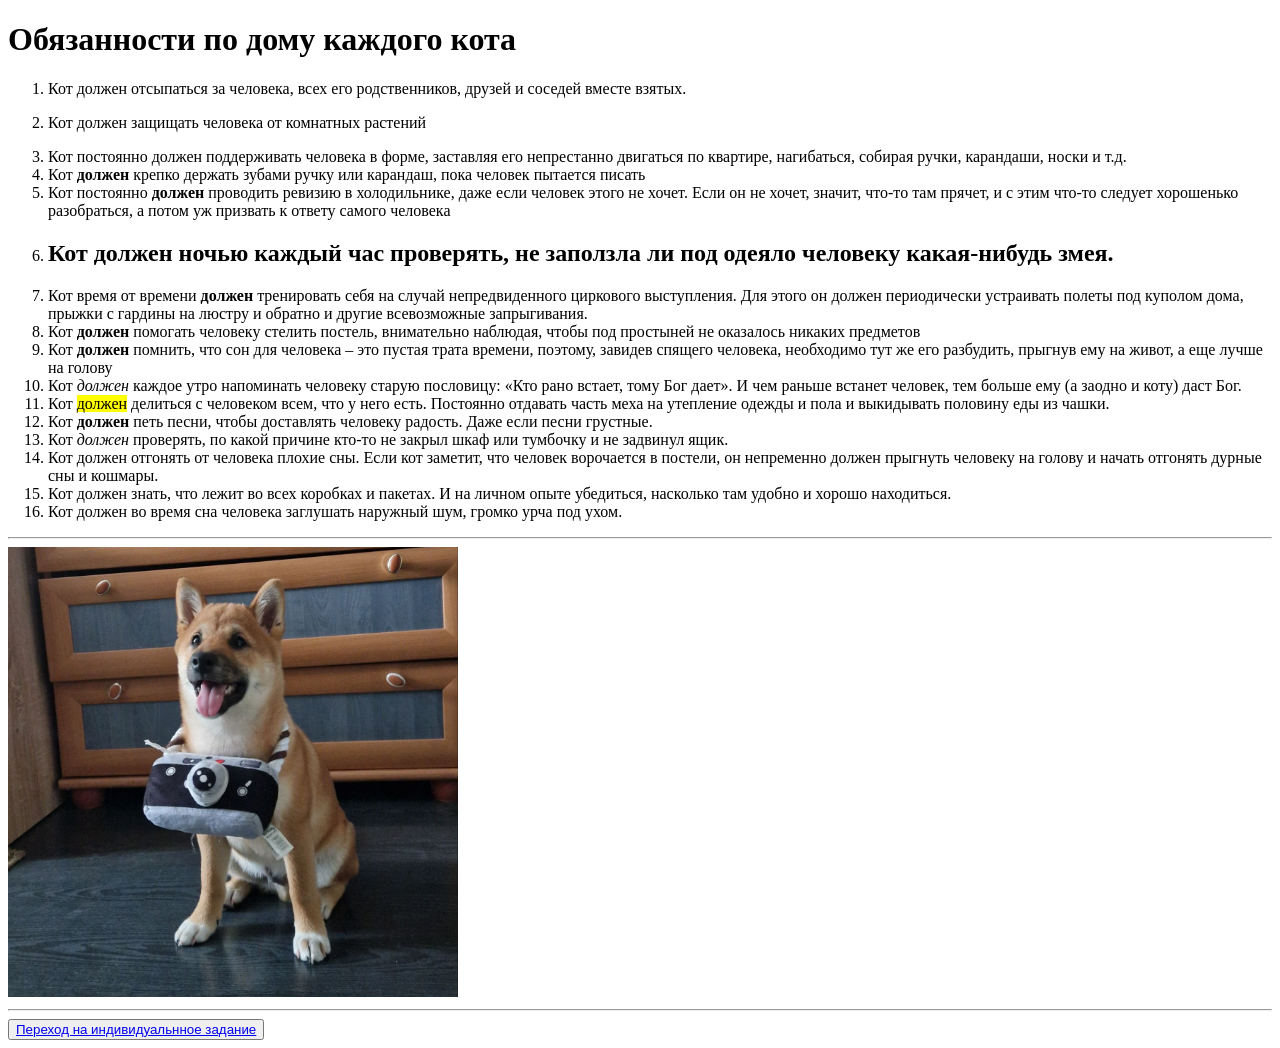
<file: index.html>
<!DOCTYPE html>
<html>
    <head>
        <title>Обязанности по дому</title>
    </head>
    <body>
        <div>
            <h1>Обязанности по дому каждого кота</h1>
        <ol>
            <li>Кот должен отсыпаться за человека, всех его родственников, друзей и соседей вместе взятых.</li>
            <li><p>Кот должен защищать человека от комнатных растений</p></li>
            <li>Кот постоянно должен поддерживать человека в форме, заставляя его непрестанно двигаться по квартире, нагибаться, собирая ручки, карандаши, носки и т.д.</li>
            <li>Кот <strong>должен</strong> крепко держать зубами ручку или карандаш, пока человек пытается писать</li>
            <li>Кот постоянно <strong>должен</strong> проводить ревизию в холодильнике, даже если человек этого не хочет. Если он не хочет, значит, что-то там прячет, и с этим что-то следует хорошенько разобраться, а потом уж призвать к ответу самого человека</li>
            <li><h2>Кот <strong>должен</strong> ночью каждый час проверять, не заползла ли под одеяло человеку какая-нибудь змея.</h2> </li>
            <li>Кот время от времени <strong>должен</strong> тренировать себя на случай непредвиденного циркового выступления. Для этого он должен периодически устраивать полеты под куполом дома, прыжки с гардины на люстру и обратно и другие всевозможные запрыгивания.</li>
            <li>Кот <strong>должен</strong> помогать человеку стелить постель, внимательно наблюдая, чтобы под простыней не оказалось никаких предметов</li>
            <li>Кот <strong>должен</strong> помнить, что сон для человека – это пустая трата времени, поэтому, завидев спящего человека, необходимо тут же его разбудить, прыгнув ему на живот, а еще лучше на голову</li>
            <li>Кот <em>должен</em> каждое утро напоминать человеку старую пословицу: «Кто рано встает, тому Бог дает». И чем раньше встанет человек, тем больше ему (а заодно и коту) даст Бог.</li>
            <li>Кот <mark>должен</mark> делиться с человеком всем, что у него есть. Постоянно отдавать часть меха на утепление одежды и пола и выкидывать половину еды из чашки.</li>
            <li>Кот <b>должен</b> петь песни, чтобы доставлять человеку радость. Даже если песни грустные.</li>
            <li>Кот <i>должен</i> проверять, по какой причине кто-то не закрыл шкаф или тумбочку и не задвинул ящик.</li>
            <li>Кот должен отгонять от человека плохие сны. Если кот заметит, что человек ворочается в постели, он непременно должен прыгнуть человеку на голову и начать отгонять дурные сны и кошмары.</li>
            <li>Кот должен знать, что лежит во всех коробках и пакетах. И на личном опыте убедиться, насколько там удобно и хорошо находиться.</li>
            <li>Кот должен во время сна человека заглушать наружный шум, громко урча под ухом. </li>
        </ol>
        </div>
        <hr>
        <image src = "pets.jpg" width = "450" height = "450" alt="Это моя собака, его зовут Рони или Ронита"></image>
        <hr>
        <button>
            <a href="ind.html">Переход на индивидуальнное задание</a>
        </button>
    </body>
</html>
</file>
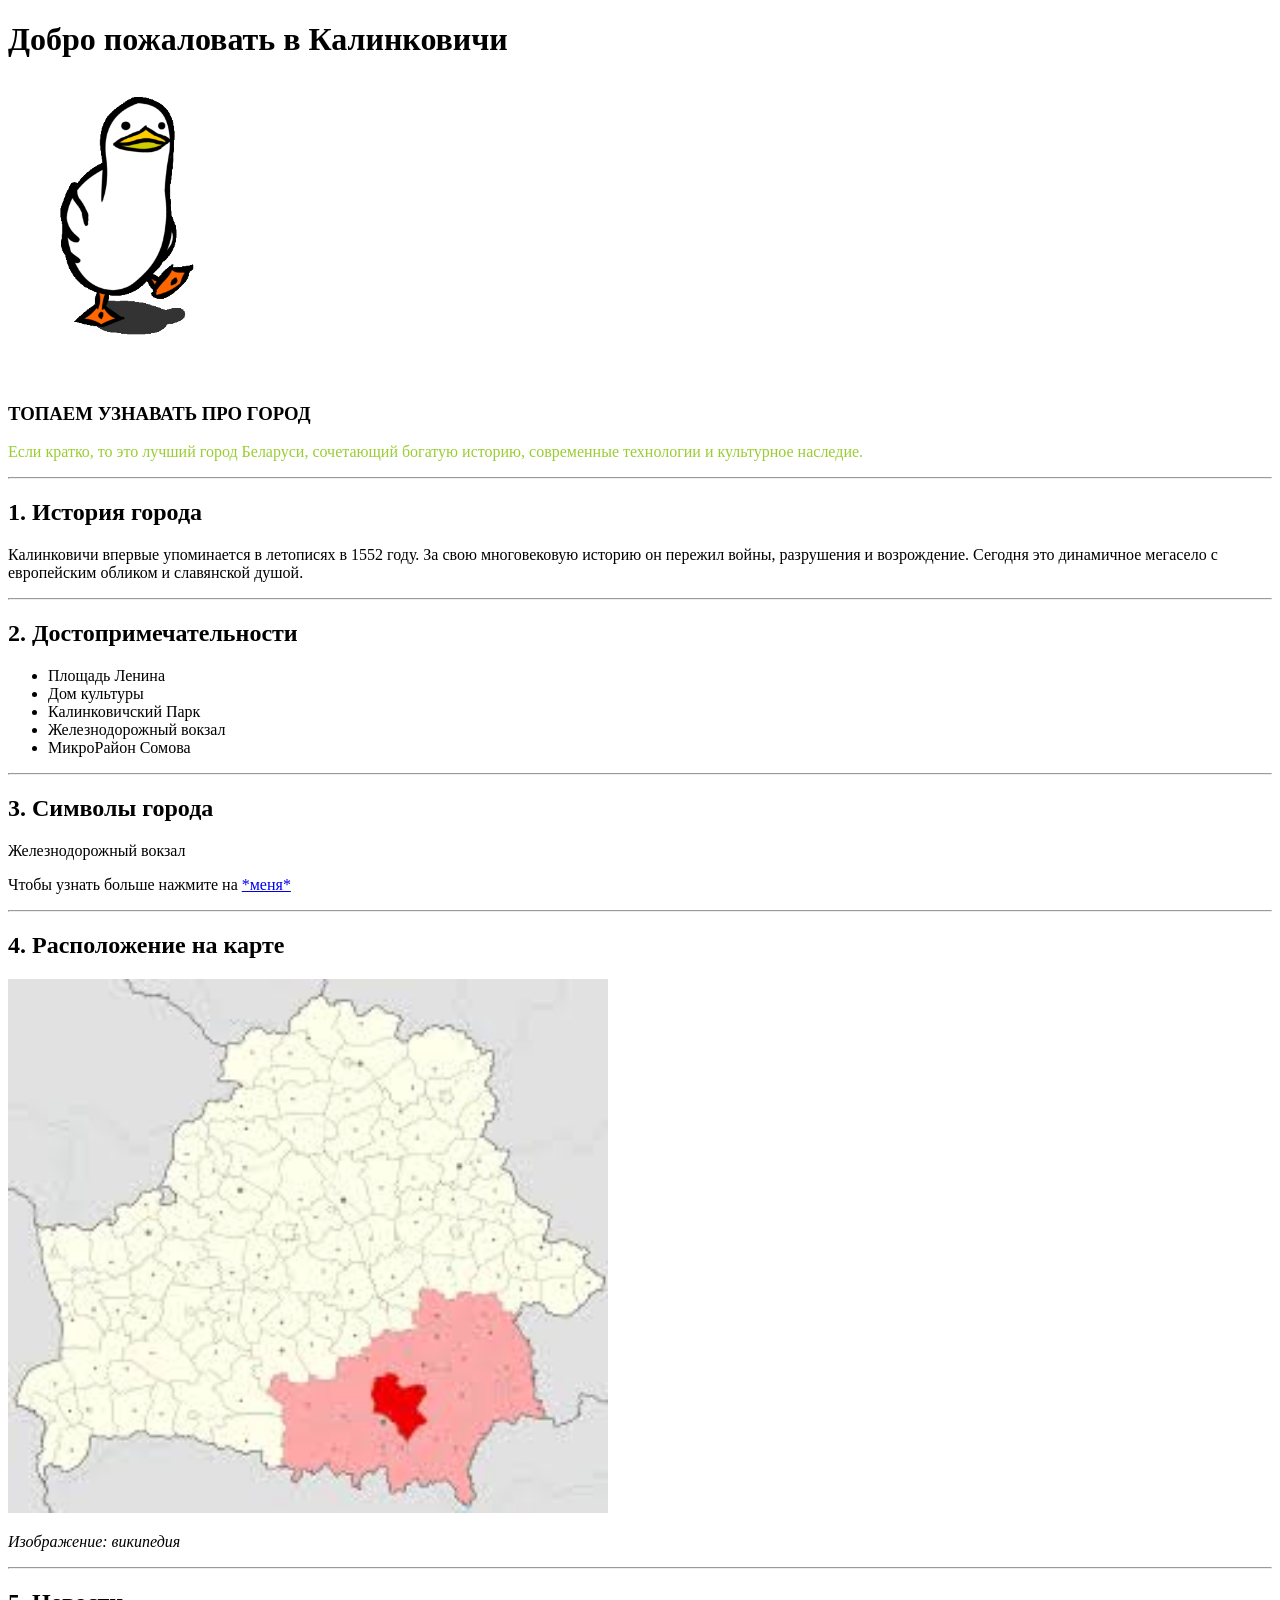
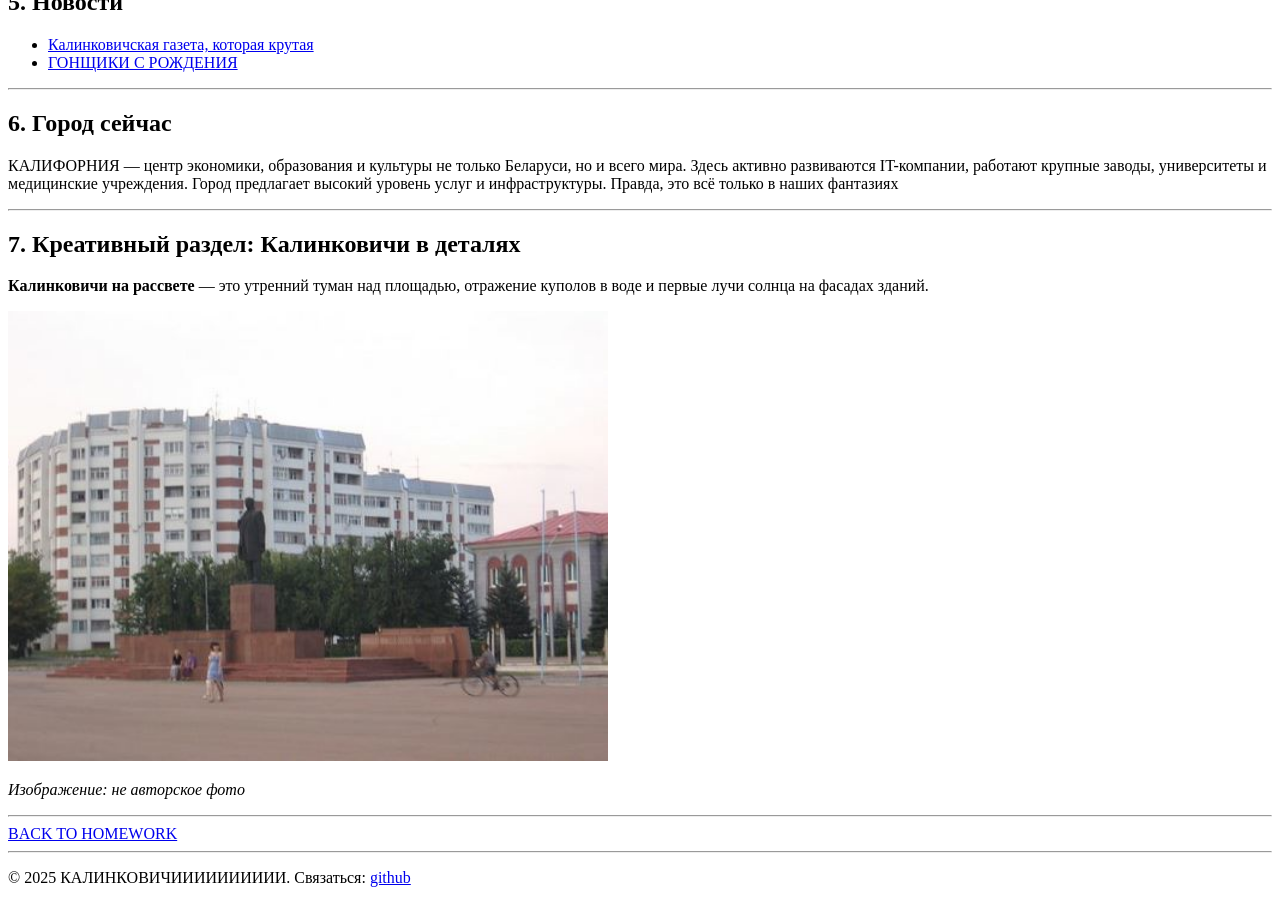
<file: ind.html>
<!DOCTYPE html>
<html lang="ru">
<head>
  <meta charset="UTF-8">
  <title>Калинковичи — Сердце МИРА</title>
  <link rel="stylesheet" href="style.css">
</head>
<body>
  <h1>Добро пожаловать в Калинковичи</h1>
  <p><img src = "utka.gif" height="300"></p>
  <h3>ТОПАЕМ УЗНАВАТЬ ПРО ГОРОД</h3>
  <p style="color: yellowgreen;">Если кратко, то это лучший город Беларуси, сочетающий богатую историю, современные технологии и культурное наследие.</p>
  
  <hr>

  <h2>1. История города</h2>
  <p>Калинковичи впервые упоминается в летописях в 1552 году. За свою многовековую историю он пережил войны, разрушения и возрождение. Сегодня это динамичное мегасело с европейским обликом и славянской душой.</p>

  <hr>

  <h2>2. Достопримечательности</h2>
  <ul>
    <li>Площадь Ленина</li>
    <li>Дом культуры</li>
    <li>Калинковичский Парк</li>
    <li>Железнодорожный вокзал</li>
    <li>МикроРайон Сомова</li>
  </ul>

  <hr>

  <h2>3. Символы города</h2>
  <p>Железнодорожный вокзал</p>
  <p>Чтобы узнать больше нажмите на <a href="https://history.rw.by/vokzaly/vokzal_stantsii_kalinkovichi">*меня*</a></p>

  <hr>

  <h2>4. Расположение на карте</h2>
  <img src="map.jfif" alt="Карта Калинкович" width="600">
  <p><em>Изображение: википедия</em></p>

  <hr>

  <h2>5. Новости</h2>
  <ul>
    <li><a href="https://knews.by" target="_blank">Калинковичская газета, которая крутая</a></li>
    <li><a href="https://av.by/news/v_kalinkovichah_otec_posadil_maloletnego_syna_za_rul_posledstvia" target="_blank">ГОНЩИКИ С РОЖДЕНИЯ</a></li>
  </ul>

  <hr>

  <h2>6. Город сейчас</h2>
  <p>КАЛИФОРНИЯ — центр экономики, образования и культуры не только Беларуси, но и всего мира. Здесь активно развиваются IT-компании, работают крупные заводы, университеты и медицинские учреждения. Город предлагает высокий уровень услуг и инфраструктуры. Правда, это всё только в наших фантазиях</p>

  <hr>

  <h2>7. Креативный раздел: Калинковичи в деталях</h2>
  <p><strong>Калинковичи на рассвете</strong> — это утренний туман над площадью, отражение куполов в воде и первые лучи солнца на фасадах зданий.</p>
  <img src="kal.jpg" alt="Калинковичи на рассвете" width="600">
  <p><em>Изображение: не авторское фото</em></p>

  <hr>
  <a href="index.html">BACK TO HOMEWORK</a>
  <hr>
  <footer>
    <p>© 2025 КАЛИНКОВИЧИИИИИИИИИИ. Связаться: <a href="github.com/qsn4k">github</a></p>
  </footer>

</body>
</html>
</file>
<file: style.css>
@keyframes changeBackgroundColor 
{
    0% {
        background-color: #ff9a9e; /* Розовый */
    }
    50% {
        background-color: #fad0c4; /* Персиковый */
    }
    100% {
        background-color: #a18cd1; /* Светло-фиолетовый */
    }
}

body 
{
    animation-name: changeBackgroundColor; /* Имя анимации */
    animation-duration: 10s; /* Длительность одного цикла */
    animation-iteration-count: infinite; /* Бесконечное повторение */
    animation-timing-function: ease-in-out; /* Плавность анимации */
}
</file>
